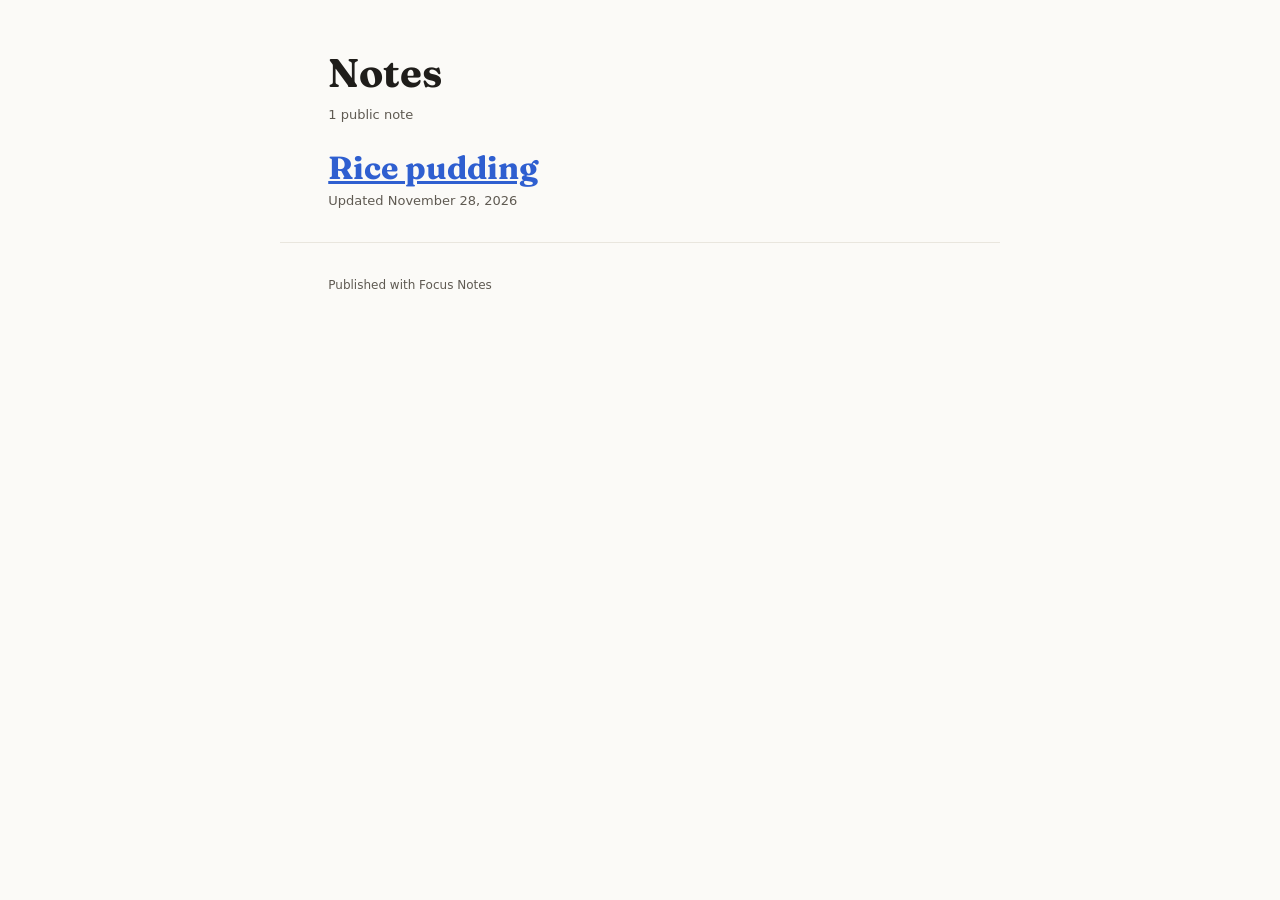
<file: site/n/index.html>
<!doctype html>
<html lang="en" data-theme="paper" data-content-font="serif" data-page="reader">
  <head>
    <meta charset="utf-8" />
    <meta http-equiv="Content-Security-Policy" content="default-src 'none'; style-src 'self'; font-src 'self'; img-src 'self'; base-uri 'none'; form-action 'none'" />
    <meta name="viewport" content="width=device-width, initial-scale=1" />
    <meta name="color-scheme" content="light dark" />
    <meta name="referrer" content="strict-origin-when-cross-origin" />
    <title>Notes</title>
    <link rel="canonical" href="https://prabinpebam.github.io/prabins-notes/n/" />
    <link rel="preload" href="../assets/newsreader-latin-400-normal-BFBkh4jY.woff2" as="font" type="font/woff2" crossorigin />
    <link rel="preload" href="../assets/newsreader-latin-700-normal-rIgV_oaK.woff2" as="font" type="font/woff2" crossorigin />
    <link rel="stylesheet" href="../assets/style-DQK8WFnK.css" />
  </head>
  <body><div id="page" class="_1kz5aic0"><a class="_1kz5aic1" href="#note" data-print="hide">Skip to the notes</a><main id="note" class="_1kz5aic2" tabindex="-1"><div class="_183ggnx0 _183ggnx3 _183ggnxg _183ggnxy _183ggnxz  "><div class="_1e2djoi1"><h1 dir="auto">Notes</h1></div><span class="mghslg0 mghslg4 mghslgb mghslgg mghslg1" dir="auto">1 public note</span></div><div class="_183ggnx0 _183ggnx5 _183ggnxg _183ggnxy _183ggnxz  "><div class="_183ggnx0 _183ggnx2 _183ggnxg _183ggnxy _183ggnxz  "><div class="_1e2djoi1"><h2 dir="auto"><a href="draft-temp/rice-pudding/">Rice pudding</a></h2></div><span class="mghslg0 mghslg4 mghslgb mghslgg mghslg1" dir="auto">Updated November 28, 2026</span></div></div></main><footer class="_1kz5aic3" data-print="hide"><span class="mghslg0 mghslg3 mghslgb mghslgg mghslg1" dir="auto">Published with Focus Notes</span></footer></div></body>
</html>
</file>
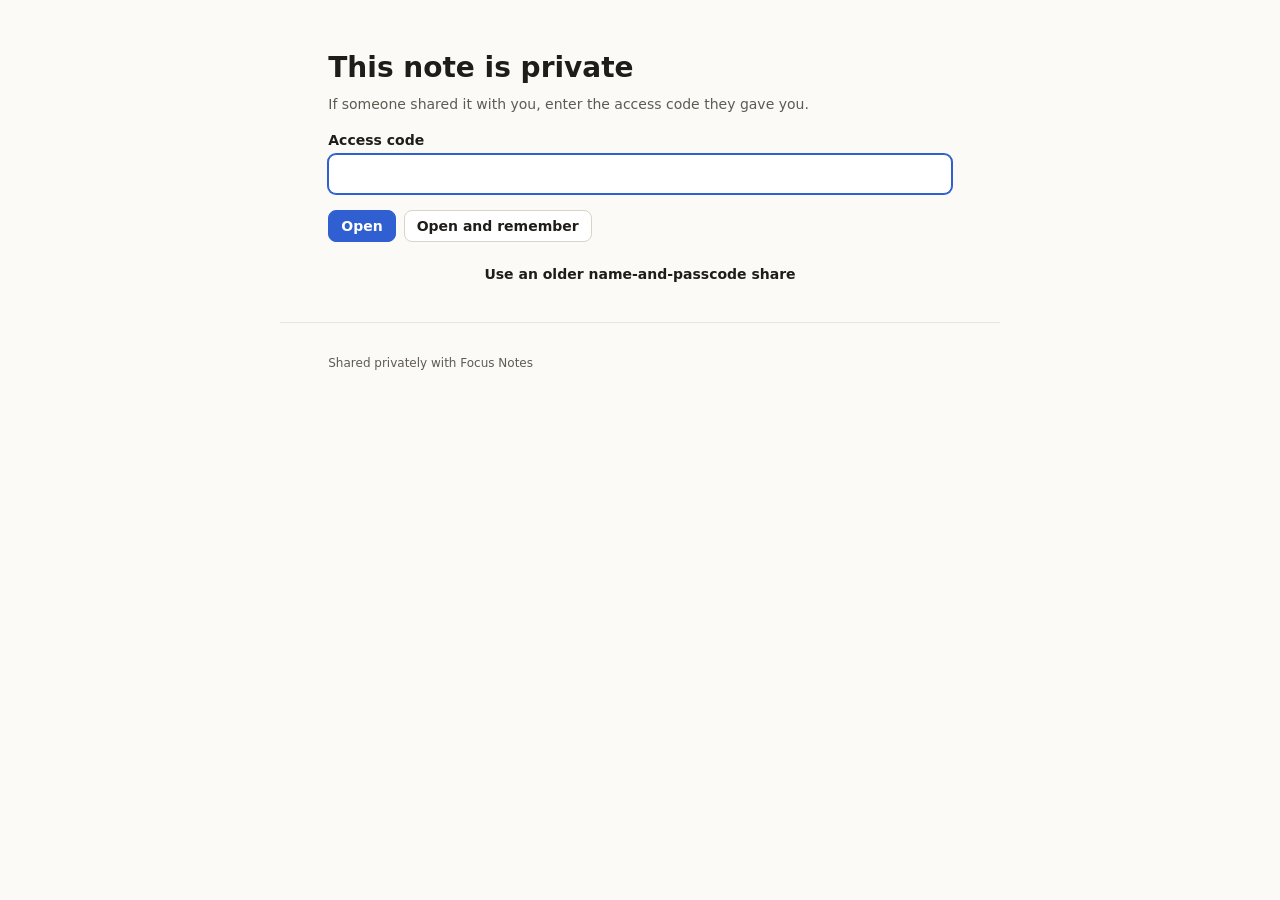
<file: site/s/index.html>
<!doctype html>
<html lang="en" data-theme="paper" data-content-font="serif" data-page="reader">
  <head>
    <meta charset="utf-8" />
    <meta http-equiv="Content-Security-Policy" content="default-src 'none'; script-src 'self'; style-src 'self'; img-src 'self' data:; font-src 'self'; connect-src 'self'; base-uri 'none'; form-action 'none'; require-trusted-types-for 'script'; trusted-types 'none'" />
    <meta name="viewport" content="width=device-width, initial-scale=1" />
    <meta name="color-scheme" content="light dark" />
    <meta name="robots" content="noindex, nofollow" />
    <meta name="referrer" content="no-referrer" />
    <title>Private note</title>
    <link rel="icon" href="../favicon.svg" type="image/svg+xml" />
    <script type="module" crossorigin src="../assets/share-Cb1GjQn0.js"></script>
    <link rel="stylesheet" crossorigin href="../assets/share-Daw6NEVN.css">
  </head>
  <body>
    <div id="root"></div>
  </body>
</html>
</file>
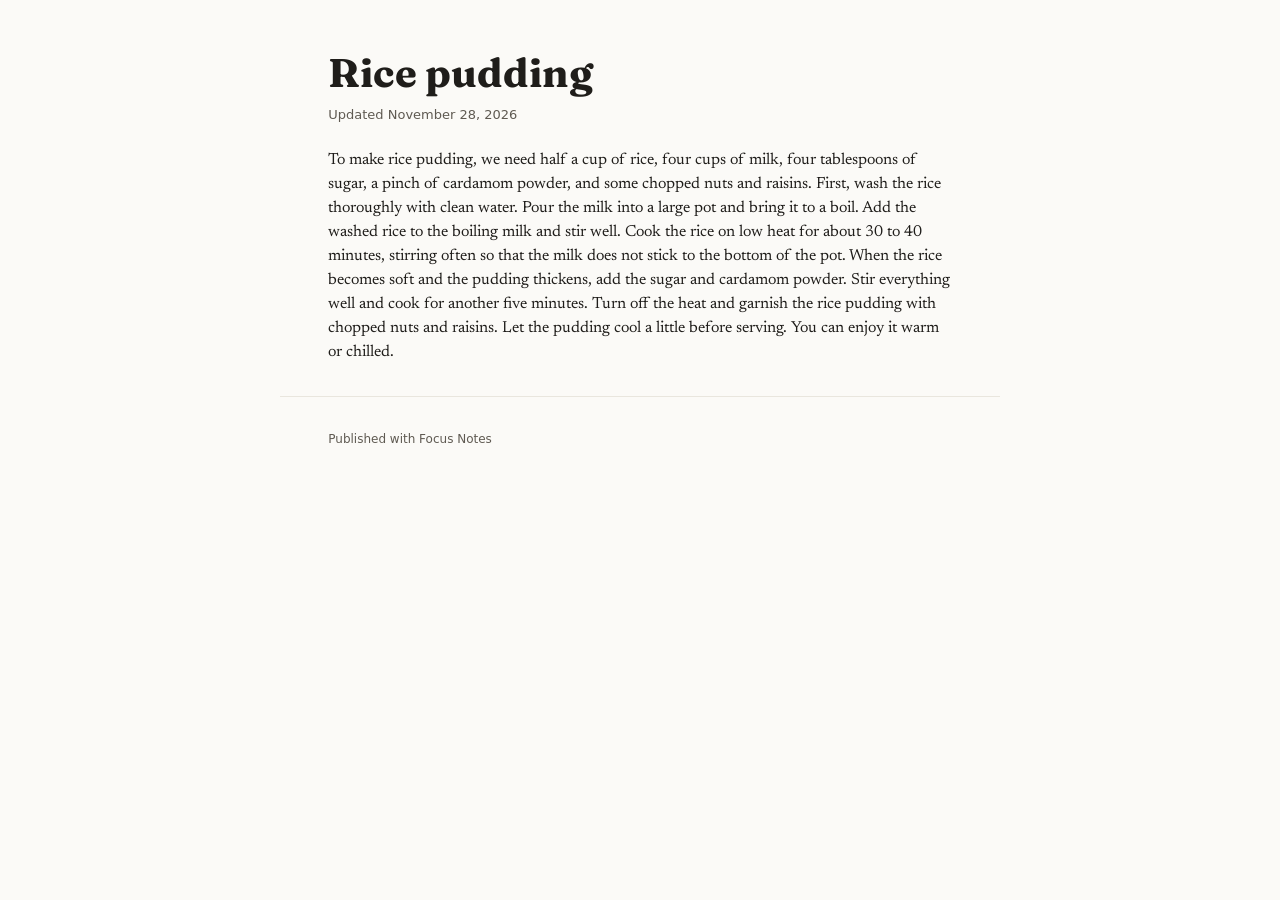
<file: site/n/draft-temp/rice-pudding/index.html>
<!doctype html>
<html lang="en" data-theme="paper" data-content-font="serif" data-page="reader">
  <head>
    <meta charset="utf-8" />
    <meta http-equiv="Content-Security-Policy" content="default-src 'none'; style-src 'self'; font-src 'self'; img-src 'self'; base-uri 'none'; form-action 'none'" />
    <meta name="viewport" content="width=device-width, initial-scale=1" />
    <meta name="color-scheme" content="light dark" />
    <meta name="referrer" content="strict-origin-when-cross-origin" />
    <title>Rice pudding</title>
    <meta name="description" content="To make rice pudding, we need half a cup of rice, four cups of milk, four tablespoons of sugar, a pinch of cardamom powder, and some chopped nuts and raisins. F" />
    <link rel="canonical" href="https://prabinpebam.github.io/prabins-notes/n/draft-temp/rice-pudding/" />
    <link rel="preload" href="../../../assets/newsreader-latin-400-normal-BFBkh4jY.woff2" as="font" type="font/woff2" crossorigin />
    <link rel="preload" href="../../../assets/newsreader-latin-700-normal-rIgV_oaK.woff2" as="font" type="font/woff2" crossorigin />
    <link rel="stylesheet" href="../../../assets/style-DQK8WFnK.css" />
  </head>
  <body><div id="page" class="_1kz5aic0"><a class="_1kz5aic1" href="#note" data-print="hide">Skip to the note</a><main id="note" class="_1kz5aic2" tabindex="-1"><div class="_183ggnx0 _183ggnx3 _183ggnxg _183ggnxy _183ggnxz  "><div class="_1e2djoi1"><h1 dir="auto">Rice pudding</h1></div><span class="mghslg0 mghslg4 mghslgb mghslgg mghslg1" dir="auto">Updated November 28, 2026</span></div><div class="_1e2djoi1"><p dir="auto">To make rice pudding, we need half a cup of rice, four cups of milk, four tablespoons of sugar, a pinch of cardamom powder, and some chopped nuts and raisins. First, wash the rice thoroughly with clean water. Pour the milk into a large pot and bring it to a boil. Add the washed rice to the boiling milk and stir well. Cook the rice on low heat for about 30 to 40 minutes, stirring often so that the milk does not stick to the bottom of the pot. When the rice becomes soft and the pudding thickens, add the sugar and cardamom powder. Stir everything well and cook for another five minutes. Turn off the heat and garnish the rice pudding with chopped nuts and raisins. Let the pudding cool a little before serving. You can enjoy it warm or chilled.</p></div></main><footer class="_1kz5aic3" data-print="hide"><span class="mghslg0 mghslg3 mghslgb mghslgg mghslg1" dir="auto">Published with Focus Notes</span></footer></div></body>
</html>
</file>
